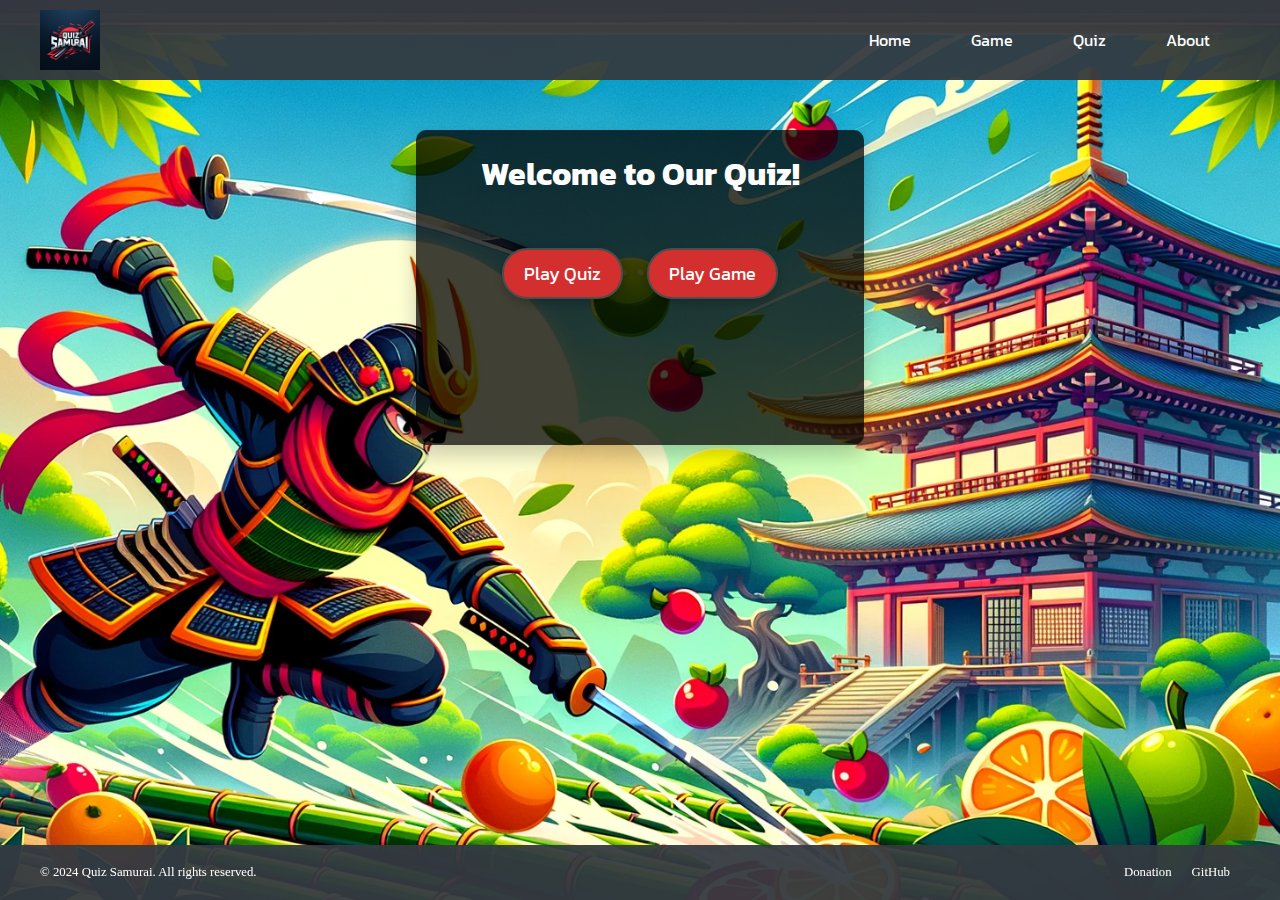
<file: src/index.html>
<!DOCTYPE html>
<html lang="en">


<head>
    <meta charset="UTF-8">
    <meta name="viewport" content="width=device-width, initial-scale=1.0">
    <title>Welcome to Quiz Samurai</title>
    <link rel="stylesheet" href="index.css">
    <link href="https://fonts.googleapis.com/css?family=Kanit:400,700&display=swap" rel="stylesheet">
</head>

<body>

    <header class="site-header">
        <div class="header-inner">
            <img src="assets/images/logo.png" alt="Quiz Samurai Logo" class="logo">
            <nav class="main-nav">
                <ul>
                    <li><a href="index.html">Home</a></li>
                    <li><a href="game.html">Game</a></li>
                    <li><a href="quiz.html">Quiz</a></li>
                    <li><a href="about.html">About</a></li>
                </ul>
            </nav>
        </div>
    </header>
    <div class="main-container">
        <h1>Welcome to Our Quiz!</h1>
        <button onclick="location.href='quiz.html'" class="button">Play Quiz</button>
        <button onclick="location.href='game.html'" class="button">Play Game</button>
    </div>

    <footer class="site-footer">
        <div class="footer-content">
            <p>&copy; 2024 Quiz Samurai. All rights reserved.</p>
            <nav class="footer-nav">
                <ul>
                    <li><a href="donation.html">Donation</a></li>
                    <li><a href="about.html">GitHub</a></li>
                </ul>
            </nav>
        </div>
    </footer>

</body>

</html>
</file>
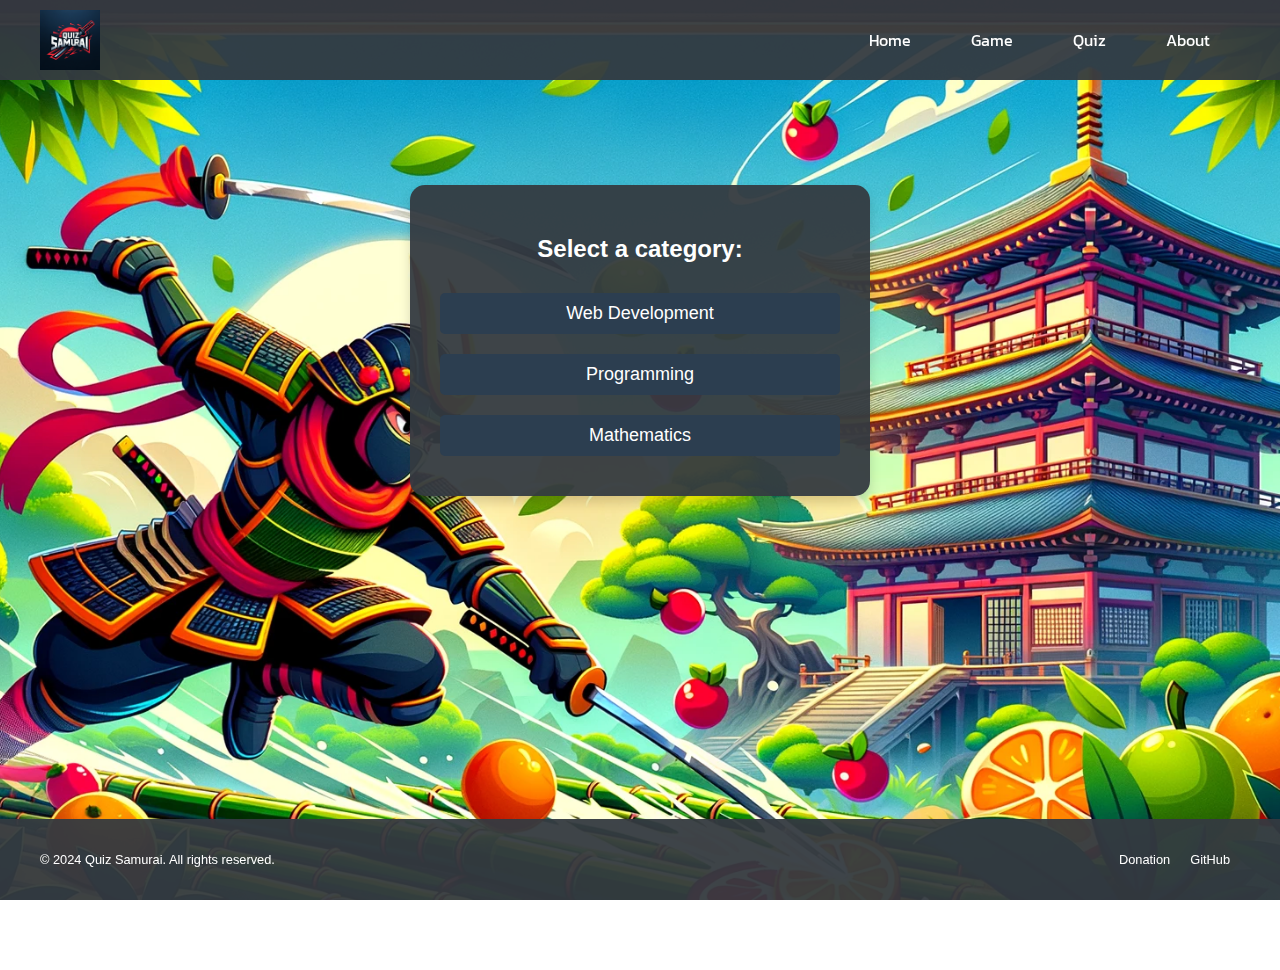
<file: Ryan/quiz.html>
<!DOCTYPE html>
<html lang="en">
<head>
    <meta charset="UTF-8">
    <meta name="viewport" content="width=device-width, initial-scale=1.0">
    <title>Quiz Categories</title>
    <link rel="stylesheet" href="quiz-styles.css">
    <link href="https://fonts.googleapis.com/css?family=Kanit:400,700&display=swap" rel="stylesheet">
</head>
<body>
    <header class="site-header">
        <div class="header-inner">
            <img src="assets/images/logo.png" alt="Quiz Samurai Logo" class="logo">
            <nav class="main-nav">
                <ul>
                    <li><a href="index.html">Home</a></li>
                    <li><a href="game.html">Game</a></li>
                    <li><a href="quiz.html">Quiz</a></li>
                    <li><a href="about.html">About</a></li>
                </ul>
            </nav>
        </div>
    </header>

    <div class="category-menu">
        <h2>Select a category:</h2>
        <button onclick="loadCategory('webdev')">Web Development</button>
        <button onclick="loadCategory('prog')">Programming</button>
        <button onclick="loadCategory('math')">Mathematics</button>
    </div>

    <div class="quiz-container" style="display: none;">
        <div id="quiz"></div>
        <button id="submit">Submit Quiz</button>
        <div id="results"></div>
    </div>
    <script src="script.js"></script>

    <footer class="site-footer">
        <div class="footer-content">
            <p>&copy; 2024 Quiz Samurai. All rights reserved.</p>
            <nav class="footer-nav">
                <ul>
                    <li><a href="donation.html">Donation</a></li>
                    <li><a href="about.html">GitHub</a></li>
                </ul>
            </nav>
        </div>
    </footer>
</body>
</html>
</file>
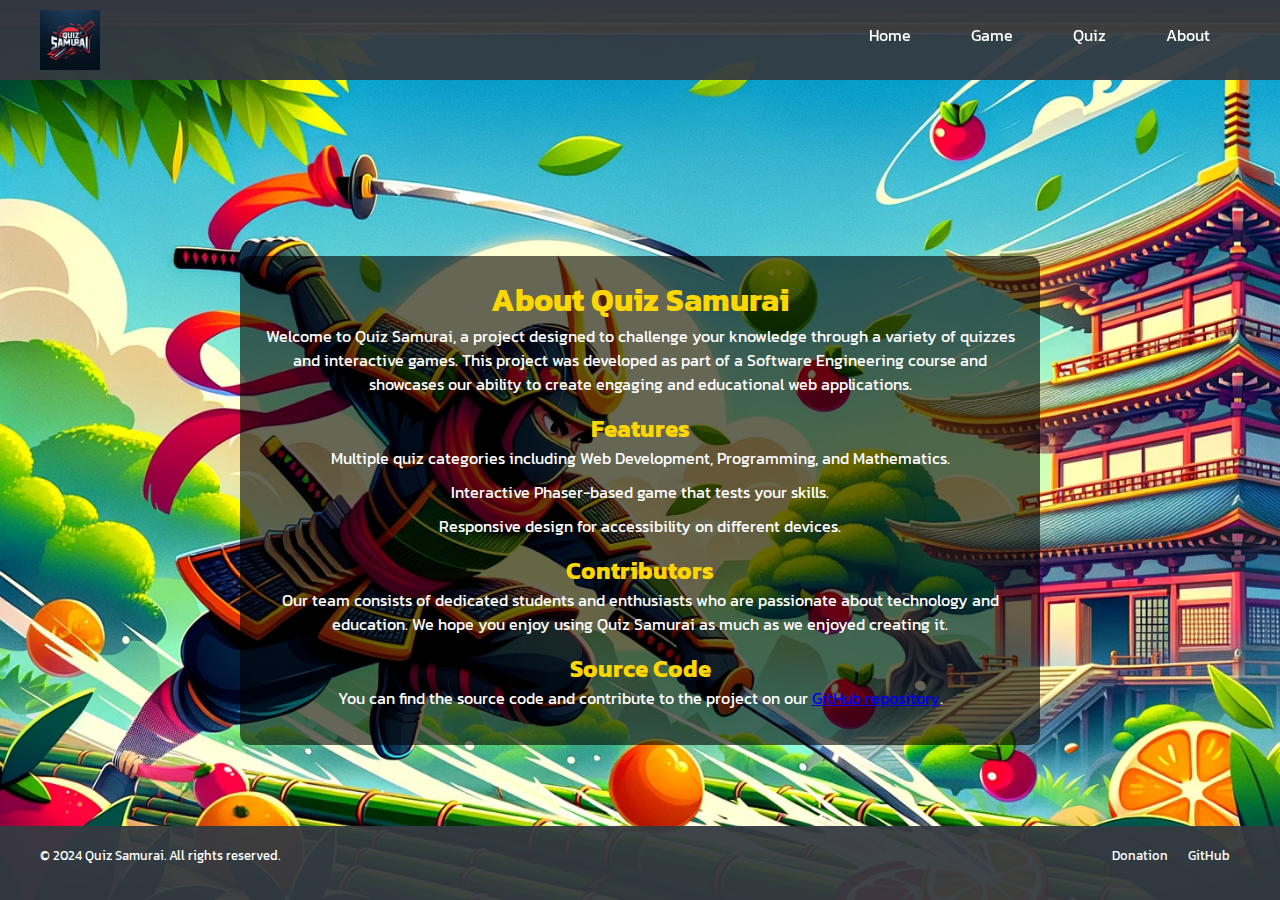
<file: src/about.html>
<!DOCTYPE html>
<html lang="en">

<head>
    <meta charset="UTF-8">
    <meta name="viewport" content="width=device-width, initial-scale=1.0">
    <title>About Quiz Samurai</title>
    <link rel="stylesheet" href="about.css">
    <link href="https://fonts.googleapis.com/css?family=Kanit:400,700&display=swap" rel="stylesheet">
</head>

<body>

    <header class="site-header">
        <div class="header-inner">
            <img src="assets/images/logo.png" alt="Quiz Samurai Logo" class="logo">
            <nav class="main-nav">
                <ul>
                    <li><a href="index.html">Home</a></li>
                    <li><a href="game.html">Game</a></li>
                    <li><a href="quiz.html">Quiz</a></li>
                    <li><a href="about.html">About</a></li>
                </ul>
            </nav>
        </div>
    </header>

    <div class="main-container">
        <h1>About Quiz Samurai</h1>
        <p>Welcome to Quiz Samurai, a project designed to challenge your knowledge through a variety of quizzes and interactive games. This project was developed as part of a Software Engineering course and showcases our ability to create engaging and educational web applications.</p>
        <h2>Features</h2>
        <ul>
            <li>Multiple quiz categories including Web Development, Programming, and Mathematics.</li>
            <li>Interactive Phaser-based game that tests your skills.</li>
            <li>Responsive design for accessibility on different devices.</li>
        </ul>
        <h2>Contributors</h2>
        <p>Our team consists of dedicated students and enthusiasts who are passionate about technology and education. We hope you enjoy using Quiz Samurai as much as we enjoyed creating it.</p>
        <h2>Source Code</h2>
        <p>You can find the source code and contribute to the project on our <a href="https://github.com/Cardoso-Ryan/Software-Engineering-Project">GitHub repository</a>.</p>
    </div>

    <footer class="site-footer">
        <div class="footer-content">
            <p>&copy; 2024 Quiz Samurai. All rights reserved.</p>
            <nav class="footer-nav">
                <ul>
                    <li><a href="donation.html">Donation</a></li>
                    <li><a href="https://github.com/Cardoso-Ryan/Software-Engineering-Project">GitHub</a></li>
                </ul>
            </nav>
        </div>
    </footer>

</body>

</html>
</file>
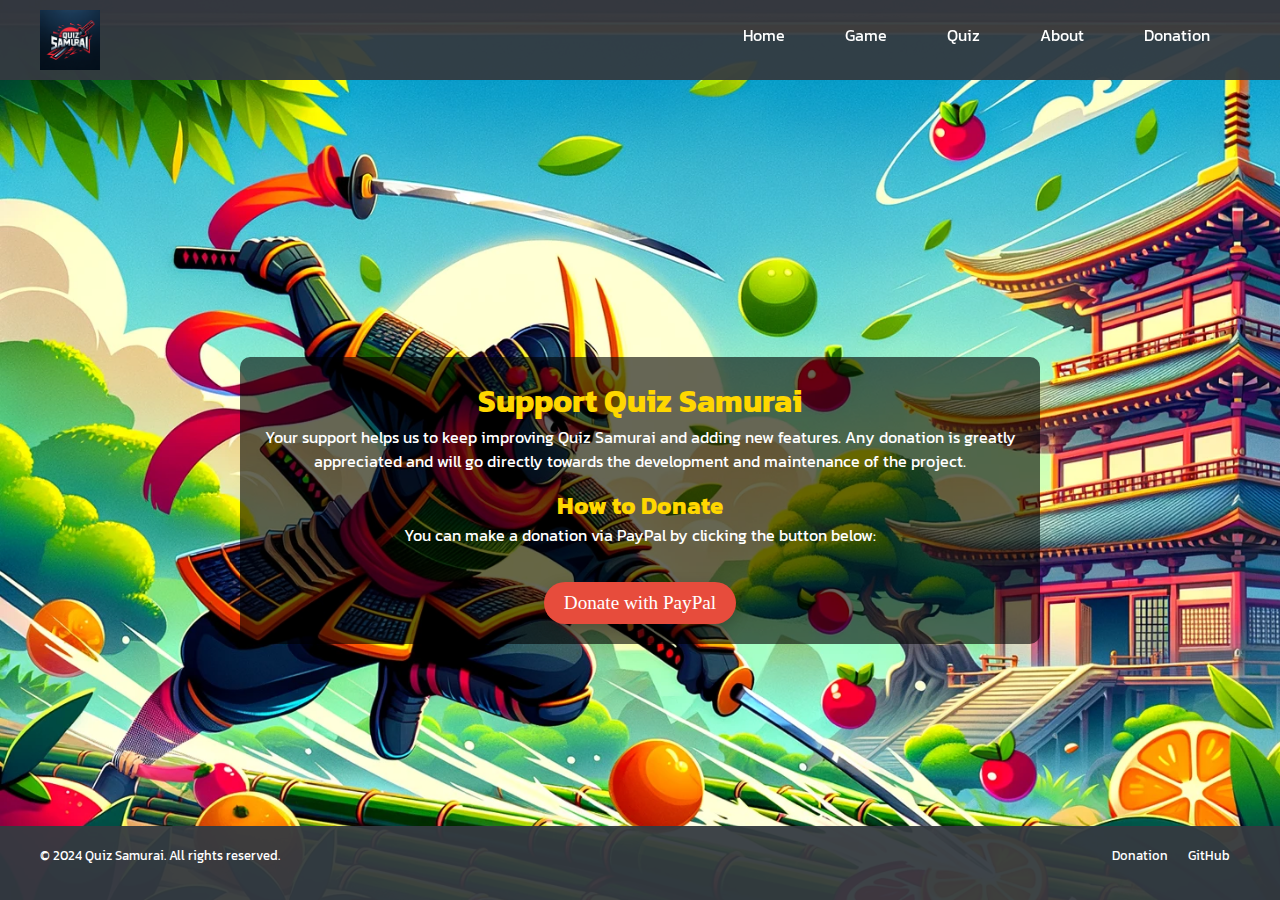
<file: src/donation.html>
<!DOCTYPE html>
<html lang="en">

<head>
    <meta charset="UTF-8">
    <meta name="viewport" content="width=device-width, initial-scale=1.0">
    <title>Donate to Quiz Samurai</title>
    <link rel="stylesheet" href="donation.css">
    <link href="https://fonts.googleapis.com/css?family=Kanit:400,700&display=swap" rel="stylesheet">
</head>

<body>

    <header class="site-header">
        <div class="header-inner">
            <img src="assets/images/logo.png" alt="Quiz Samurai Logo" class="logo">
            <nav class="main-nav">
                <ul>
                    <li><a href="index.html">Home</a></li>
                    <li><a href="game.html">Game</a></li>
                    <li><a href="quiz.html">Quiz</a></li>
                    <li><a href="about.html">About</a></li>
                    <li><a href="donation.html">Donation</a></li>
                </ul>
            </nav>
        </div>
    </header>

    <div class="main-container">
        <h1>Support Quiz Samurai</h1>
        <p>Your support helps us to keep improving Quiz Samurai and adding new features. Any donation is greatly appreciated and will go directly towards the development and maintenance of the project.</p>
        <h2>How to Donate</h2>
        <p>You can make a donation via PayPal by clicking the button below:</p>
        <a href="paypal.me/ZcrowRyan" class="donate-button">Donate with PayPal</a>
    </div>

    <footer class="site-footer">
        <div class="footer-content">
            <p>&copy; 2024 Quiz Samurai. All rights reserved.</p>
            <nav class="footer-nav">
                <ul>
                    <li><a href="donation.html">Donation</a></li>
                    <li><a href="https://github.com/Cardoso-Ryan/Software-Engineering-Project">GitHub</a></li>
                </ul>
            </nav>
        </div>
    </footer>

</body>

</html>
</file>
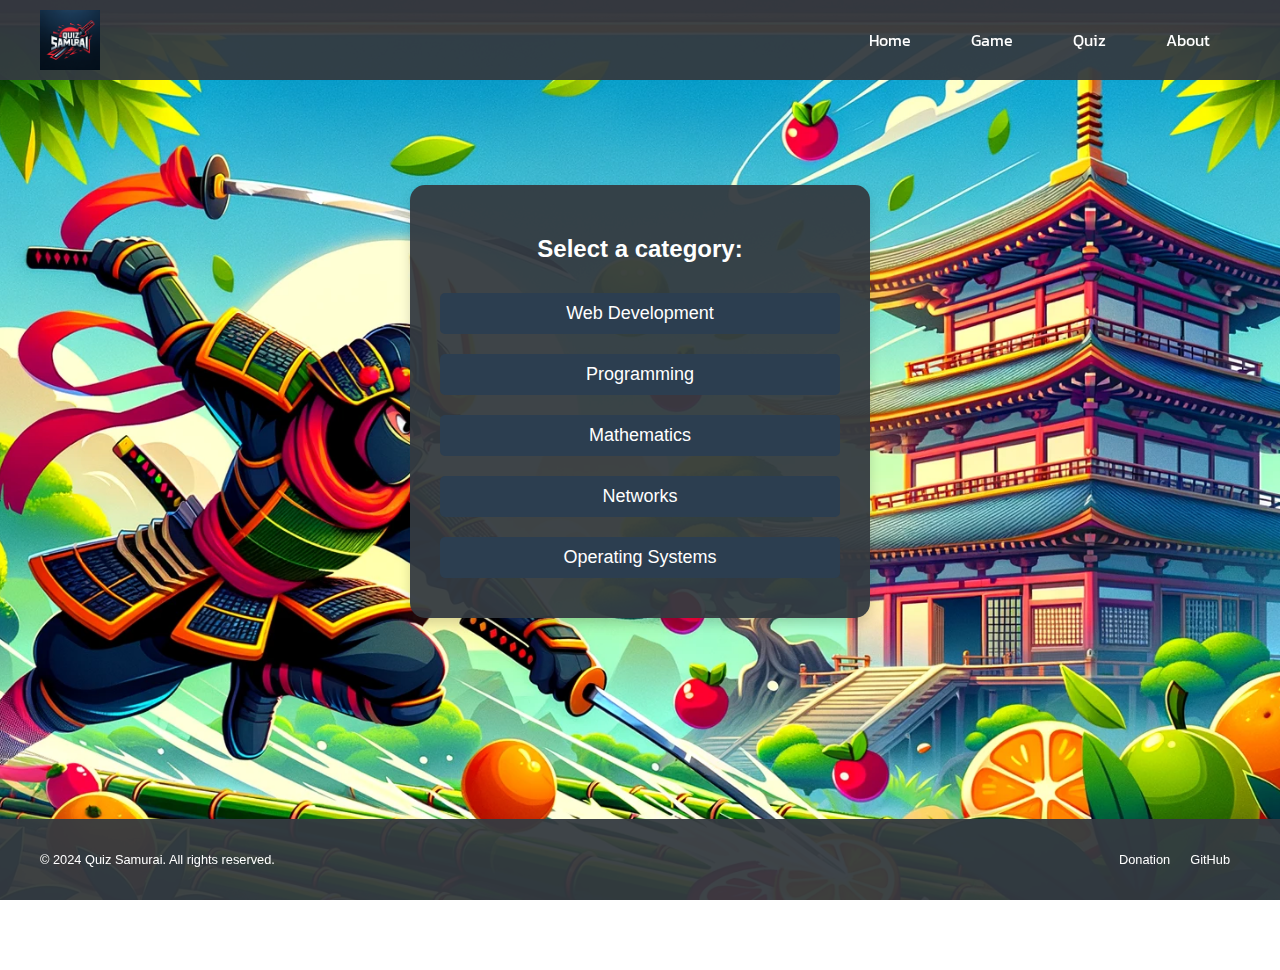
<file: src/quiz.html>
<!DOCTYPE html>
<html lang="en">
<head>
    <meta charset="UTF-8">
    <meta name="viewport" content="width=device-width, initial-scale=1.0">
    <title>Quiz Categories</title>
    <link rel="stylesheet" href="quiz-styles.css">
    <link href="https://fonts.googleapis.com/css?family=Kanit:400,700&display=swap" rel="stylesheet">
</head>
<body>
    <header class="site-header">
        <div class="header-inner">
            <img src="assets/images/logo.png" alt="Quiz Samurai Logo" class="logo">
            <nav class="main-nav">
                <ul>
                    <li><a href="index.html">Home</a></li>
                    <li><a href="game.html">Game</a></li>
                    <li><a href="quiz.html">Quiz</a></li>
                    <li><a href="about.html">About</a></li>
                </ul>
            </nav>
        </div>
    </header>

    <div class="category-menu">
        <h2>Select a category:</h2>
        <button onclick="loadCategory('webdev')">Web Development</button>
        <button onclick="loadCategory('prog')">Programming</button>
        <button onclick="loadCategory('math')">Mathematics</button>
        <button onclick="loadCategory('net')">Networks</button>
        <button onclick="loadCategory('os')">Operating Systems</button>
    </div>

    <div class="quiz-container" style="display: none;">
        <div id="quiz"></div>
        <button id="submit">Submit Quiz</button>
        <div id="results"></div>
    </div>
    <script src="script.js"></script>

    <footer class="site-footer">
        <div class="footer-content">
            <p>&copy; 2024 Quiz Samurai. All rights reserved.</p>
            <nav class="footer-nav">
                <ul>
                    <li><a href="donation.html">Donation</a></li>
                    <li><a href="about.html">GitHub</a></li>
                </ul>
            </nav>
        </div>
    </footer>
</body>
</html>
</file>
<file: Ryan/quiz-styles.css>
/*Header CSS*/
.site-header {
    width: 100%; /* Spans the full width of the page */
    position: fixed; /* Fixes the header to the top of the page */
    top: 0; /* Aligns the header to the very top */
    left: 0; /* Aligns the header to the left edge */
    z-index: 1000; /* Ensures the header stays on top of other content */
    background: #ffffff; /* Or any color that fits your design */
    background-color: rgba(52, 58, 64, 0.95); /* Or any other color you prefer */
    padding: 10px 0; /* Increased padding for a taller header */
    display: flex;
    justify-content: space-between;
    align-items: center;
  }
  
  .header-inner {
    width: 100%;
    max-width: 1200px;
    margin: 0 auto;
    display: flex;
    justify-content: space-between;
    align-items: center;
  }
  
  .logo {
    display: block; /* Fixes inline spacing issue */
    height: auto; /* Maintain aspect ratio */
    max-height: 60px; /* Increase this value to increase the logo size */
  }
  
  .main-nav ul {
    list-style: none;
    display: flex;
    align-items: center;
    padding: 0;
    margin: 0;
  }
  
  .main-nav li {
    padding: 0 15px; /* Spacing between nav items */
  }
  
  .main-nav a {
    text-decoration: none;
    color: white; /* For light text */
    font-family: 'Kanit', sans-serif;
    padding: 10px 15px; /* Add padding to create a larger clickable area */
    transition: background-color 0.3s; /* Smooth transition for background color */
  }
  
  .main-nav a:hover {
    background-color: rgba(255, 255, 255, 0.2); /* Subtle white background on hover */
    border-radius: 5px; /* Optional: adds rounded corners to the background */
  }
/* Global styles */
body, html {
    height: 100%;
    margin: 0;
    font-family: Arial, sans-serif;
    background: url('assets/images/Japanese\ temple.png') no-repeat center center fixed; 
    background-size: cover;
    display: flex;
    align-items: center;
    justify-content: center;
    padding-top: 70px;
}

.category-menu {
    padding: 30px;
    background: rgba(52, 58, 64, 0.95); /* Slightly more opaque for better readability */
    border-radius: 15px; /* Larger border radius for a softer look */
    box-shadow: 0 6px 12px rgba(0, 0, 0, 0.15); /* Softer shadow for depth */
    width: 80%; /* Slightly narrower for a centered look */
    max-width: 400px; /* Smaller max-width for better button alignment */
    margin: 50px auto; /* More vertical space */
    display: flex;
    flex-direction: column;
    align-items: center;
    text-align: center; /* Center the text for aesthetics */
    position: absolute;
    top:15%;
}

.category-menu h2 {
    margin-bottom: 20px; /* Add space below the heading */
    color: #ffffff; /* Dark color for the text */
    font-size: 24px; /* Larger font size for the heading */
}

.category-menu button {
    background-color: #2c3e50; /* Dark blue background color */
    color: white; /* White text color */
    border: none; /* Remove borders */
    border-radius: 5px; /* Rounded corners for the buttons */
    padding: 10px 20px; /* Top/bottom, left/right padding */
    margin: 10px 0; /* Space between buttons */
    width: 100%; /* Full width buttons */
    box-sizing: border-box; /* Ensure padding doesn't affect the width */
    font-size: 18px; /* Larger font size for better readability */
    cursor: pointer; /* Cursor to pointer to indicate clickability */
    transition: background-color 0.3s ease; /* Smooth transition for hover effect */
}

.category-menu button:hover {
    background-color: #2c3e50; /* Darken button on hover for interaction feedback */
}

/* Container for the quiz */
.quiz-container {
    padding: 20px;
    background: rgba(52, 58, 64, 0.95);
    border-radius: 10px;
    box-shadow: 0 4px 8px rgba(0, 0, 0, 0.1);
    width: 100%;
    max-width: 600px; /* Adjust width as necessary */
    margin: auto;
    margin-top: 0;
    display: flex;
    flex-direction: column;
    align-items: center;
}

/* Styling for the quiz questions and answers */
.question {
    font-size: 1.2em;
    font: 'Kanit', sans-serif;
    color: white;
    margin-bottom: 10px;
}

.answer {
    padding: 5px 0; /* Adds space above and below each answer */
    font: 'Kanit', sans-serif;
    color: white;
}

/* Button styling */
button#submit {
    padding: 10px 20px;
    font-size: 1em;
    cursor: pointer;
    background-color: #2c3e50;
    color: #fff;
    border: none;
    border-radius: 5px;
    transition: background-color 0.3s;
}

button#submit:hover {
    background-color: #34495e;
}

#retryButton {
    padding: 10px 20px;
    font-size: 1em;
    cursor: pointer;
    background-color: #2c3e50;
    color: #fff;
    border: none;
    border-radius: 5px;
    margin-top: 20px; /* Space above the button */
}

#retryButton:hover {
    background-color: #34495e;
}

/* Results styling */
#results {
    font-size: 1.2em;
    color: #16a085;
    margin-top: 20px;
}
.home-button {
    display: inline-block;
    padding: 10px 20px;
    font-size: 1em;
    cursor: pointer;
    background-color: #34495e; /* A green color to indicate success */
    color: #fff;
    border: none;
    border-radius: 5px;
    text-align: center;
    text-decoration: none; /* Remove underline from the link */
    margin-top: 20px; /* Space above the button */
}

.home-button:hover {
    background-color: #34495e;
}

.site-footer {
    background-color: rgba(52, 58, 64, 0.95); /* Dark background for the footer */
    color: white; /* White text color */
    text-align: center; /* Center the text inside the footer */
    padding: 20px 0; /* Padding above and below the footer content */
    font-size: 0.8rem; /* Smaller font size for the footer */
    position: fixed;
      left: 0;
      bottom: 0;
      width: 100%;
  }
  
  .footer-content {
    max-width: 1200px; /* Maximum width of the footer content */
    margin: 0 auto; /* Center the footer content */
    display: flex; /* Use flexbox to align items */
    justify-content: space-between; /* Space out the copyright and nav */
    align-items: center; /* Align items vertically */
    flex-wrap: wrap; /* Wrap items to a new line on small screens */
  }
  
  .footer-nav ul {
    list-style: none; /* Remove default list styling */
    padding: 0; /* Remove default padding */
    display: flex; /* Display nav items in a row */
  }
  
  .footer-nav li {
    margin: 0 10px; /* Space out the nav items */
  }
  
  .footer-nav a {
    color: white; /* White text for links */
    text-decoration: none; /* No underline on links */
    transition: color 0.3s ease; /* Transition for hover effect */
  }
  
  .footer-nav a:hover {
    color: #aaa; /* Lighter color on hover for links */
  }

/* Responsive adjustments */
@media (max-width: 768px) {
    .quiz-container {
        width: 95%;
    }
    .category-menu {
        width: 95%;
        padding: 20px;
    }
    .category-menu button {
        font-size: 16px;
        padding: 8px 16px;
    }
    .footer-content {
        flex-direction: column; /* Stack items vertically on small screens */
    }
    .footer-nav {
        margin-top: 10px; /* Add space above nav on small screens */
    }
}
</file>
<file: src/quiz-styles.css>
/*Header CSS*/
.site-header {
    width: 100%; /* Spans the full width of the page */
    position: fixed; /* Fixes the header to the top of the page */
    top: 0; /* Aligns the header to the very top */
    left: 0; /* Aligns the header to the left edge */
    z-index: 1000; /* Ensures the header stays on top of other content */
    background: #ffffff; /* Or any color that fits your design */
    background-color: rgba(52, 58, 64, 0.95); /* Or any other color you prefer */
    padding: 10px 0; /* Increased padding for a taller header */
    display: flex;
    justify-content: space-between;
    align-items: center;
  }
  
  .header-inner {
    width: 100%;
    max-width: 1200px;
    margin: 0 auto;
    display: flex;
    justify-content: space-between;
    align-items: center;
  }
  
  .logo {
    display: block; /* Fixes inline spacing issue */
    height: auto; /* Maintain aspect ratio */
    max-height: 60px; /* Increase this value to increase the logo size */
  }
  
  .main-nav ul {
    list-style: none;
    display: flex;
    align-items: center;
    padding: 0;
    margin: 0;
  }
  
  .main-nav li {
    padding: 0 15px; /* Spacing between nav items */
  }
  
  .main-nav a {
    text-decoration: none;
    color: white; /* For light text */
    font-family: 'Kanit', sans-serif;
    padding: 10px 15px; /* Add padding to create a larger clickable area */
    transition: background-color 0.3s; /* Smooth transition for background color */
  }
  
  .main-nav a:hover {
    background-color: rgba(255, 255, 255, 0.2); /* Subtle white background on hover */
    border-radius: 5px; /* Optional: adds rounded corners to the background */
  }
/* Global styles */
body, html {
    height: 100%;
    margin: 0;
    font-family: Arial, sans-serif;
    background: url('assets/images/Japanese\ temple.png') no-repeat center center fixed; 
    background-size: cover;
    display: flex;
    align-items: center;
    justify-content: center;
    padding-top: 70px;
}

.category-menu {
    padding: 30px;
    background: rgba(52, 58, 64, 0.95); /* Slightly more opaque for better readability */
    border-radius: 15px; /* Larger border radius for a softer look */
    box-shadow: 0 6px 12px rgba(0, 0, 0, 0.15); /* Softer shadow for depth */
    width: 80%; /* Slightly narrower for a centered look */
    max-width: 400px; /* Smaller max-width for better button alignment */
    margin: 50px auto; /* More vertical space */
    display: flex;
    flex-direction: column;
    align-items: center;
    text-align: center; /* Center the text for aesthetics */
    position: absolute;
    top:15%;
}

.category-menu h2 {
    margin-bottom: 20px; /* Add space below the heading */
    color: #ffffff; /* Dark color for the text */
    font-size: 24px; /* Larger font size for the heading */
}

.category-menu button {
    background-color: #2c3e50; /* Dark blue background color */
    color: white; /* White text color */
    border: none; /* Remove borders */
    border-radius: 5px; /* Rounded corners for the buttons */
    padding: 10px 20px; /* Top/bottom, left/right padding */
    margin: 10px 0; /* Space between buttons */
    width: 100%; /* Full width buttons */
    box-sizing: border-box; /* Ensure padding doesn't affect the width */
    font-size: 18px; /* Larger font size for better readability */
    cursor: pointer; /* Cursor to pointer to indicate clickability */
    transition: background-color 0.3s ease; /* Smooth transition for hover effect */
}

.category-menu button:hover {
    background-color: #2c3e50; /* Darken button on hover for interaction feedback */
}

/* Container for the quiz */
.quiz-container {
    padding: 20px;
    background: rgba(52, 58, 64, 0.95);
    border-radius: 10px;
    box-shadow: 0 4px 8px rgba(0, 0, 0, 0.1);
    width: 100%;
    max-width: 600px; /* Adjust width as necessary */
    margin: auto;
    margin-top: 0;
    display: flex;
    flex-direction: column;
    align-items: center;
}

/* Styling for the quiz questions and answers */
.question {
    font-size: 1.2em;
    font: 'Kanit', sans-serif;
    color: white;
    margin-bottom: 10px;
}

.answer {
    padding: 5px 0; /* Adds space above and below each answer */
    font: 'Kanit', sans-serif;
    color: white;
}

/* Button styling */
button#submit {
    padding: 10px 20px;
    font-size: 1em;
    cursor: pointer;
    background-color: #2c3e50;
    color: #fff;
    border: none;
    border-radius: 5px;
    transition: background-color 0.3s;
}

button#submit:hover {
    background-color: #34495e;
}

#retryButton {
    padding: 10px 20px;
    font-size: 1em;
    cursor: pointer;
    background-color: #2c3e50;
    color: #fff;
    border: none;
    border-radius: 5px;
    margin-top: 20px; /* Space above the button */
}

#retryButton:hover {
    background-color: #34495e;
}

/* Results styling */
#results {
    font-size: 1.2em;
    color: #16a085;
    margin-top: 20px;
}
.home-button {
    display: inline-block;
    padding: 10px 20px;
    font-size: 1em;
    cursor: pointer;
    background-color: #34495e; /* A green color to indicate success */
    color: #fff;
    border: none;
    border-radius: 5px;
    text-align: center;
    text-decoration: none; /* Remove underline from the link */
    margin-top: 20px; /* Space above the button */
}

.home-button:hover {
    background-color: #34495e;
}

.site-footer {
    background-color: rgba(52, 58, 64, 0.95); /* Dark background for the footer */
    color: white; /* White text color */
    text-align: center; /* Center the text inside the footer */
    padding: 20px 0; /* Padding above and below the footer content */
    font-size: 0.8rem; /* Smaller font size for the footer */
    position: fixed;
      left: 0;
      bottom: 0;
      width: 100%;
  }
  
  .footer-content {
    max-width: 1200px; /* Maximum width of the footer content */
    margin: 0 auto; /* Center the footer content */
    display: flex; /* Use flexbox to align items */
    justify-content: space-between; /* Space out the copyright and nav */
    align-items: center; /* Align items vertically */
    flex-wrap: wrap; /* Wrap items to a new line on small screens */
  }
  
  .footer-nav ul {
    list-style: none; /* Remove default list styling */
    padding: 0; /* Remove default padding */
    display: flex; /* Display nav items in a row */
  }
  
  .footer-nav li {
    margin: 0 10px; /* Space out the nav items */
  }
  
  .footer-nav a {
    color: white; /* White text for links */
    text-decoration: none; /* No underline on links */
    transition: color 0.3s ease; /* Transition for hover effect */
  }
  
  .footer-nav a:hover {
    color: #aaa; /* Lighter color on hover for links */
  }

/* Responsive adjustments */
@media (max-width: 768px) {
    .quiz-container {
        width: 95%;
    }
    .category-menu {
        width: 95%;
        padding: 20px;
    }
    .category-menu button {
        font-size: 16px;
        padding: 8px 16px;
    }
    .footer-content {
        flex-direction: column; /* Stack items vertically on small screens */
    }
    .footer-nav {
        margin-top: 10px; /* Add space above nav on small screens */
    }
}
</file>
<file: src/index.css>
/* main.css */

/* General reset for padding and margins */
* {
  margin: 0;
  padding: 0;
  box-sizing: border-box;
}

html, body {
  margin: 0;
  padding: 0;
  width: 100%;
  height: 100%;
  overflow-x: hidden; /* Prevent horizontal scroll */
}

/* Apply a box-sizing to all elements */
*, *:before, *:after {
  box-sizing: border-box;
}

/*Header CSS*/
.site-header {
  width: 100%;
  background-color: rgba(52, 58, 64, 0.95); /* Or any other color you prefer */
  padding: 10px 0; /* Increased padding for a taller header */
  display: flex;
  justify-content: space-between;
  align-items: center;
}

.header-inner {
  width: 100%;
  max-width: 1200px;
  margin: 0 auto;
  display: flex;
  justify-content: space-between;
  align-items: center;
}

.logo {
  display: block; /* Fixes inline spacing issue */
  height: auto; /* Maintain aspect ratio */
  max-height: 60px; /* Increase this value to increase the logo size */
}

.main-nav ul {
  list-style: none;
  display: flex;
  align-items: center;
  padding: 0;
  margin: 0;
}

.main-nav li {
  padding: 0 15px; /* Spacing between nav items */
}

.main-nav a {
  text-decoration: none;
  color: white; /* For light text */
  font-family: 'Kanit', sans-serif;
  padding: 10px 15px; /* Add padding to create a larger clickable area */
  transition: background-color 0.3s; /* Smooth transition for background color */
}

.main-nav a:hover {
  background-color: rgba(255, 255, 255, 0.2); /* Subtle white background on hover */
  border-radius: 5px; /* Optional: adds rounded corners to the background */
}

body {
  background-image: url('assets/images/Japanese\ temple.png');
  background-size: cover; /* Cover the entire space of the page */
  background-repeat: no-repeat; /* Don't repeat the image */
  background-attachment: fixed; /* Fix the position of the background image */
  background-position: center; /* Center the background image */
}
/* Container for the content */
.main-container {
  background-color: rgba(0, 0, 0, 0.75);
  /* Red background for the box */
  padding: 20px;
  /* Padding inside the box */
  border-radius: 10px;
  /* Rounded corners */
  box-shadow: 0 10px 20px rgba(0, 0, 0, 0.2);
  /* Shadow for depth */
  color: white;
  /* White text color */
  text-align: center;
  /* Center the text */
  font-family: 'Kanit', sans-serif;
  /* Themed font style */
  margin: 50px auto;
  /* Center the box in the page */
  width: 35%;
  /* Width of the box */
  max-width: 800px;
  /* Maximum width */
  transition: all 0.3s ease;
  /* Smooth transition for hover effects */
  height: 35%;
  position: center;
}

.main-container:hover {
  transform: translateY(-5px);
  /* Lift the box slightly when hovered */
  box-shadow: 0 15px 30px rgba(0, 0, 0, 0.3);
  /* Deeper shadow on hover */
}

/* Styling the heading */
.main-container h1 {
  margin-bottom: 40px;
  /* Space below the heading */
}

/* Base button styles */
.button {
  background-color: #D32F2F;
  /* Red from the logo for a striking appearance */
  color: white;
  /* White text to stand out */
  border: 2px solid #4D4D4D;
  /* Dark border from the sword handle for contrast */
  padding: 10px 20px;
  /* Padding inside the button */
  font-family: 'Kanit', sans-serif;
  /* Assuming Kanit font similar to the logo text */
  font-size: 18px;
  /* Slightly larger text for impact */
  cursor: pointer;
  /* Cursor to indicate it's clickable */
  text-decoration: none;
  /* No underline */
  display: inline-block;
  /* Allows to set margins */
  margin: 10px;
  /* Margin around buttons */
  border-radius: 25px;
  /* Rounded corners for the button to match logo shape */
  transition: transform 0.3s ease, box-shadow 0.3s ease;
  /* Smooth transition for hover effects */
  box-shadow: 0 4px 8px 0 rgba(0, 0, 0, 0.2);
  /* Subtle shadow for depth */
}

.button:hover {
  background-color: #E64A19;
  /* A warmer hover color */
  transform: translateY(-2px);
  /* Slight raise effect on hover */
  box-shadow: 0 6px 12px 0 rgba(0, 0, 0, 0.3);
  /* Deeper shadow on hover for a "lifting" effect */
}

/* Button focus state */
.button:focus {
  outline: none;
  /* Remove the outline on focus */
}

.button {
  background-color: #D32F2F;
  /* Red from the logo for a striking appearance */
  color: white;
  /* White text to stand out */
  border: 2px solid #4D4D4D;
  /* Dark border from the sword handle for contrast */
  padding: 10px 20px;
  /* Padding inside the button */
  font-family: 'Kanit', sans-serif;
  /* Assuming Kanit font similar to the logo text */
  font-size: 18px;
  /* Slightly larger text for impact */
  cursor: pointer;
  /* Cursor to indicate it's clickable */
  text-decoration: none;
  /* No underline */
  display: inline-block;
  /* Allows to set margins */
  margin: 10px;
  /* Margin around buttons */
  border-radius: 25px;
  /* Rounded corners for the button to match logo shape */
  transition: transform 0.3s ease, box-shadow 0.3s ease;
  /* Smooth transition for hover effects */
  box-shadow: 0 4px 8px 0 rgba(0, 0, 0, 0.2);
  /* Subtle shadow for depth */
}

.button:hover {
  background-color: #E64A19;
  /* A warmer hover color */
  transform: translateY(-2px);
  /* Slight raise effect on hover */
  box-shadow: 0 6px 12px 0 rgba(0, 0, 0, 0.3);
  /* Deeper shadow on hover for a "lifting" effect */
}

.site-footer {
  background-color: rgba(52, 58, 64, 0.95); /* Dark background for the footer */
  color: white; /* White text color */
  text-align: center; /* Center the text inside the footer */
  padding: 20px 0; /* Padding above and below the footer content */
  font-size: 0.8rem; /* Smaller font size for the footer */
  position: fixed;
    left: 0;
    bottom: 0;
    width: 100%;
}

.footer-content {
  max-width: 1200px; /* Maximum width of the footer content */
  margin: 0 auto; /* Center the footer content */
  display: flex; /* Use flexbox to align items */
  justify-content: space-between; /* Space out the copyright and nav */
  align-items: center; /* Align items vertically */
  flex-wrap: wrap; /* Wrap items to a new line on small screens */
}

.footer-nav ul {
  list-style: none; /* Remove default list styling */
  padding: 0; /* Remove default padding */
  display: flex; /* Display nav items in a row */
}

.footer-nav li {
  margin: 0 10px; /* Space out the nav items */
}

.footer-nav a {
  color: white; /* White text for links */
  text-decoration: none; /* No underline on links */
  transition: color 0.3s ease; /* Transition for hover effect */
}

.footer-nav a:hover {
  color: #aaa; /* Lighter color on hover for links */
}

@media (max-width: 600px) {
  .footer-content {
      flex-direction: column; /* Stack items vertically on small screens */
  }
  .footer-nav {
      margin-top: 10px; /* Add space above nav on small screens */
  }
}
</file>
<file: src/about.css>
/* General reset for padding and margins */
* {
    margin: 0;
    padding: 0;
    box-sizing: border-box;
}
  
html, body {
    margin: 0;
    padding: 0;
    width: 100%;
    height: 100%;
    overflow-x: hidden; /* Prevent horizontal scroll */
}
  
/* Apply a box-sizing to all elements */
*, *:before, *:after {
    box-sizing: border-box;
}
  
/*Header CSS*/
.site-header {
    width: 100%; /* Spans the full width of the page */
    position: fixed; /* Fixes the header to the top of the page */
    top: 0; /* Aligns the header to the very top */
    left: 0; /* Aligns the header to the left edge */
    z-index: 1000; /* Ensures the header stays on top of other content */
    background: #ffffff; /* Or any color that fits your design */
    background-color: rgba(52, 58, 64, 0.95); /* Or any other color you prefer */
    padding: 10px 0; /* Increased padding for a taller header */
    display: flex;
    justify-content: space-between;
    align-items: center;
}
  
.header-inner {
    width: 100%;
    max-width: 1200px;
    margin: 0 auto;
    display: flex;
    justify-content: space-between;
    align-items: center;
}
  
.logo {
    display: block; /* Fixes inline spacing issue */
    height: auto; /* Maintain aspect ratio */
    max-height: 60px; /* Increase this value to increase the logo size */
}
  
.main-nav ul {
    list-style: none;
    display: flex;
    align-items: center;
    padding: 0;
    margin: 0;
}
  
.main-nav li {
    padding: 0 15px; /* Spacing between nav items */
}
  
.main-nav a {
    text-decoration: none;
    color: white; /* For light text */
    font-family: 'Kanit', sans-serif;
    padding: 10px 15px; /* Add padding to create a larger clickable area */
    transition: background-color 0.3s; /* Smooth transition for background color */
}
  
.main-nav a:hover {
    background-color: rgba(255, 255, 255, 0.2); /* Subtle white background on hover */
    border-radius: 5px; /* Optional: adds rounded corners to the background */
}

body {
    display: flex;
    flex-direction: column;
    align-items: center; /* Center children horizontally */
    justify-content: center; /* Center children vertically */
    height: 100vh; /* Full height of the viewport */
    margin: 0; /* Remove default margin */
    background-image: url('assets/images/Japanese temple.png');
    background-size: cover;
    background-repeat: no-repeat;
    background-attachment: fixed; /* Keep the background stationary */
}

.main-container {
    width: 800px; /* Match the width of your Phaser game config */
    height: auto;
    background-color: rgba(0, 0, 0, 0.6); /* Semi-transparent background for readability */
    padding: 20px;
    border-radius: 10px;
    color: white;
    text-align: center;
    margin-top: 100px; /* Adjust as needed to position the container */
}

h1, h2 {
    color: #FFD700; /* Gold color for headings */
    font-family: 'Kanit', sans-serif;
}

p, ul {
    font-family: 'Kanit', sans-serif;
    color: white;
    margin-bottom: 15px;
}

ul {
    list-style: none;
    padding: 0;
}

li {
    margin-bottom: 10px;
}

/* Footer CSS */
.site-footer {
    background-color: rgba(52, 58, 64, 0.95); /* Dark background for the footer */
    color: white; /* White text color */
    text-align: center; /* Center the text inside the footer */
    padding: 20px 0; /* Padding above and below the footer content */
    font-size: 0.8rem; /* Smaller font size for the footer */
    position: absolute;
    left: 0;
    bottom: 0;
    width: 100%;
}
  
.footer-content {
    max-width: 1200px; /* Maximum width of the footer content */
    margin: 0 auto; /* Center the footer content */
    display: flex; /* Use flexbox to align items */
    justify-content: space-between; /* Space out the copyright and nav */
    align-items: center; /* Align items vertically */
    flex-wrap: wrap; /* Wrap items to a new line on small screens */
}
  
.footer-nav ul {
    list-style: none; /* Remove default list styling */
    padding: 0; /* Remove default padding */
    display: flex; /* Display nav items in a row */
}
  
.footer-nav li {
    margin: 0 10px; /* Space out the nav items */
}
  
.footer-nav a {
    color: white; /* White text for links */
    text-decoration: none; /* No underline on links */
    transition: color 0.3s ease; /* Transition for hover effect */
}
  
.footer-nav a:hover {
    color: #aaa; /* Lighter color on hover for links */
}

@media (max-width: 768px) {
    .main-container {
        width: 95%;
    }
    .footer-content {
        flex-direction: column; /* Stack items vertically on small screens */
    }
    .footer-nav {
        margin-top: 10px; /* Add space above nav on small screens */
    }
}
</file>
<file: src/donation.css>
/* General reset for padding and margins */
* {
    margin: 0;
    padding: 0;
    box-sizing: border-box;
}

html, body {
    margin: 0;
    padding: 0;
    width: 100%;
    height: 100%;
    overflow-x: hidden; /* Prevent horizontal scroll */
}

/* Apply a box-sizing to all elements */
*, *:before, *:after {
    box-sizing: border-box;
}

/*Header CSS*/
.site-header {
    width: 100%; /* Spans the full width of the page */
    position: fixed; /* Fixes the header to the top of the page */
    top: 0; /* Aligns the header to the very top */
    left: 0; /* Aligns the header to the left edge */
    z-index: 1000; /* Ensures the header stays on top of other content */
    background: #ffffff; /* Or any color that fits your design */
    background-color: rgba(52, 58, 64, 0.95); /* Or any other color you prefer */
    padding: 10px 0; /* Increased padding for a taller header */
    display: flex;
    justify-content: space-between;
    align-items: center;
}

.header-inner {
    width: 100%;
    max-width: 1200px;
    margin: 0 auto;
    display: flex;
    justify-content: space-between;
    align-items: center;
}

.logo {
    display: block; /* Fixes inline spacing issue */
    height: auto; /* Maintain aspect ratio */
    max-height: 60px; /* Increase this value to increase the logo size */
}

.main-nav ul {
    list-style: none;
    display: flex;
    align-items: center;
    padding: 0;
    margin: 0;
}

.main-nav li {
    padding: 0 15px; /* Spacing between nav items */
}

.main-nav a {
    text-decoration: none;
    color: white; /* For light text */
    font-family: 'Kanit', sans-serif;
    padding: 10px 15px; /* Add padding to create a larger clickable area */
    transition: background-color 0.3s; /* Smooth transition for background color */
}

.main-nav a:hover {
    background-color: rgba(255, 255, 255, 0.2); /* Subtle white background on hover */
    border-radius: 5px; /* Optional: adds rounded corners to the background */
}

body {
    display: flex;
    flex-direction: column;
    align-items: center; /* Center children horizontally */
    justify-content: center; /* Center children vertically */
    height: 100vh; /* Full height of the viewport */
    margin: 0; /* Remove default margin */
    background-image: url('assets/images/Japanese temple.png');
    background-size: cover;
    background-repeat: no-repeat;
    background-attachment: fixed; /* Keep the background stationary */
}

.main-container {
    width: 800px; /* Match the width of your Phaser game config */
    height: auto;
    background-color: rgba(0, 0, 0, 0.6); /* Semi-transparent background for readability */
    padding: 20px;
    border-radius: 10px;
    color: white;
    text-align: center;
    margin-top: 100px; /* Adjust as needed to position the container */
}

h1, h2 {
    color: #FFD700; /* Gold color for headings */
    font-family: 'Kanit', sans-serif;
}

p, ul {
    font-family: 'Kanit', sans-serif;
    color: white;
    margin-bottom: 15px;
}

ul {
    list-style: none;
    padding: 0;
}

li {
    margin-bottom: 10px;
}

.donate-button {
    display: inline-block;
    padding: 10px 20px;
    font-size: 1.2em;
    cursor: pointer;
    background-color: #e74c3c; /* Red background color similar to the Play Game button */
    color: white;
    border: none;
    border-radius: 30px; /* Rounded corners similar to the Play Game button */
    text-align: center;
    text-decoration: none; /* Remove underline from the link */
    margin-top: 20px; /* Space above the button */
    transition: background-color 0.3s ease, box-shadow 0.3s ease;
    box-shadow: 0 5px 15px rgba(0, 0, 0, 0.2); /* Subtle shadow */
}

.donate-button:hover {
    background-color: #c0392b; /* Darken button on hover */
    box-shadow: 0 8px 20px rgba(0, 0, 0, 0.3); /* Larger shadow on hover */
}

/* Footer CSS */
.site-footer {
    background-color: rgba(52, 58, 64, 0.95); /* Dark background for the footer */
    color: white; /* White text color */
    text-align: center; /* Center the text inside the footer */
    padding: 20px 0; /* Padding above and below the footer content */
    font-size: 0.8rem; /* Smaller font size for the footer */
    position: absolute;
    left: 0;
    bottom: 0;
    width: 100%;
}

.footer-content {
    max-width: 1200px; /* Maximum width of the footer content */
    margin: 0 auto; /* Center the footer content */
    display: flex; /* Use flexbox to align items */
    justify-content: space-between; /* Space out the copyright and nav */
    align-items: center; /* Align items vertically */
    flex-wrap: wrap; /* Wrap items to a new line on small screens */
}

.footer-nav ul {
    list-style: none; /* Remove default list styling */
    padding: 0; /* Remove default padding */
    display: flex; /* Display nav items in a row */
}

.footer-nav li {
    margin: 0 10px; /* Space out the nav items */
}

.footer-nav a {
    color: white; /* White text for links */
    text-decoration: none; /* No underline on links */
    transition: color 0.3s ease; /* Transition for hover effect */
}

.footer-nav a:hover {
    color: #aaa; /* Lighter color on hover for links */
}

@media (max-width: 768px) {
    .main-container {
        width: 95%;
    }
    .footer-content {
        flex-direction: column; /* Stack items vertically on small screens */
    }
    .footer-nav {
        margin-top: 10px; /* Add space above nav on small screens */
    }
}
</file>
